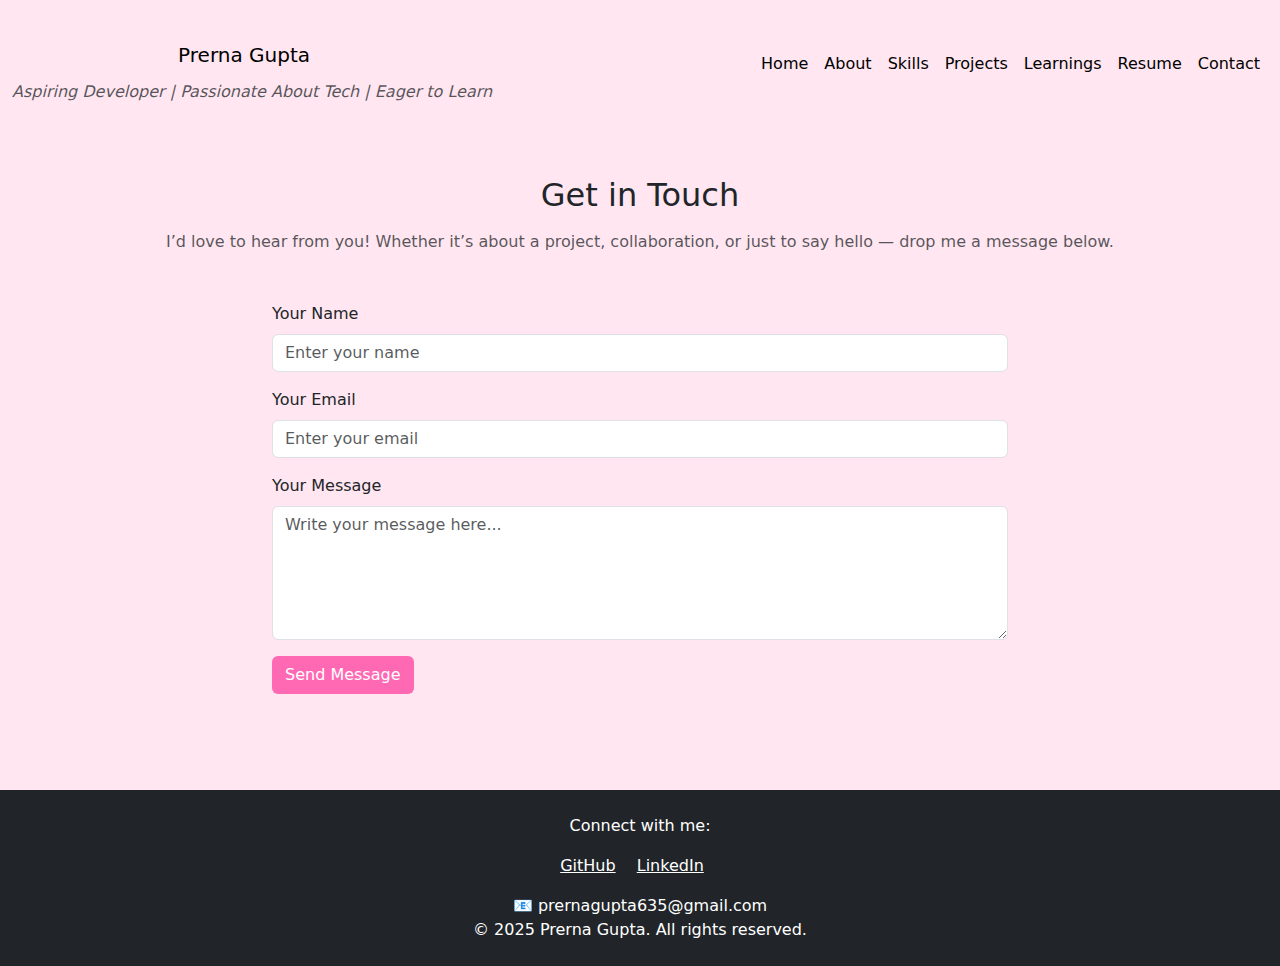
<file: connect.html>
<!DOCTYPE html>
<html>
  <head>
    <title>Contact - Prerna Gupta</title>
    <link
      href="https://cdn.jsdelivr.net/npm/bootstrap@5.3.7/dist/css/bootstrap.min.css"
      rel="stylesheet"
    />
    <script src="https://cdn.jsdelivr.net/npm/bootstrap@5.3.7/dist/js/bootstrap.bundle.min.js"></script>
    <style>
      .bg-light-pink {
        background-color: #ffe6f0;
      }
      .form-control:focus {
        box-shadow: 0 0 0 0.25rem rgba(255, 105, 180, 0.25);
        border-color: #ff69b4;
      }
      .btn-pink {
        background-color: #ff69b4;
        color: white;
      }
      .btn-pink:hover {
        background-color: #e0559c;
      }
    </style>
  </head>

  <body class="bg-light-pink">
    <!-- Header -->
    <header>
      <nav class="navbar navbar-expand-lg container-fluid bg-pink">
        <div class="container-fluid">
          <div class="text-center mt-3">
            <h1>
              <a class="navbar-brand" href="index.html">Prerna Gupta</a>
            </h1>
            <p class="text-muted">
              <i>Aspiring Developer | Passionate About Tech | Eager to Learn</i>
            </p>
          </div>

          <button
            class="navbar-toggler"
            type="button"
            data-bs-toggle="collapse"
            data-bs-target="#navbarSupportedContent"
            aria-controls="navbarSupportedContent"
            aria-expanded="false"
            aria-label="Toggle navigation"
          >
            <span class="navbar-toggler-icon"></span>
          </button>

          <div class="collapse navbar-collapse" id="navbarSupportedContent">
            <ul class="navbar-nav ms-auto">
              <li class="nav-item"><a class="nav-link active" href="index.html">Home</a></li>
              <li class="nav-item"><a class="nav-link active" href="about.html">About</a></li>
              <li class="nav-item"><a class="nav-link active" href="skills.html">Skills</a></li>
              <li class="nav-item"><a class="nav-link active" href="projects.html">Projects</a></li>
              <li class="nav-item"><a class="nav-link active" href="learnings.html">Learnings</a></li>
              <li class="nav-item"><a class="nav-link active" href="resume.html">Resume</a></li>
              <li class="nav-item"><a class="nav-link active" href="connect.html">Contact</a></li>
            </ul>
          </div>
        </div>
      </nav>
    </header>

    <!-- Contact Section -->
    <div class="container py-5">
      <h2 class="text-center mb-3">Get in Touch</h2>
      <p class="text-center text-muted mb-5">
        I’d love to hear from you! Whether it’s about a project, collaboration, or just to say hello — drop me a message below.
      </p>
      <div class="row justify-content-center">
        <div class="col-md-8">
          <form action="https://formspree.io/f/mnqekvje" method="POST">
            <div class="mb-3">
              <label for="name" class="form-label">Your Name</label>
              <input type="text" class="form-control" id="name" name="name" placeholder="Enter your name" required />
            </div>
            <div class="mb-3">
              <label for="email" class="form-label">Your Email</label>
              <input type="email" class="form-control" id="email" name="email" placeholder="Enter your email" required />
            </div>
            <div class="mb-3">
              <label for="message" class="form-label">Your Message</label>
              <textarea class="form-control" id="message" name="message" rows="5" placeholder="Write your message here..." required></textarea>
            </div>
            <button type="submit" class="btn btn-pink">Send Message</button>
          </form>
        </div>
      </div>
    </div>

    <!-- Footer -->
    <footer class="bg-dark text-white text-center py-4 mt-5">
      <p>Connect with me:</p>
      <a href="https://github.com/prerna635" class="text-white me-3">GitHub</a>
      <a href="https://linkedin.com/in/prerna-gupta-635" class="text-white me-3">LinkedIn</a>
      <p class="mt-3 mb-0">📧 prernagupta635@gmail.com</p>
      <p class="mb-0">&copy; 2025 Prerna Gupta. All rights reserved.</p>
    </footer>
  </body>
</html>
</file>
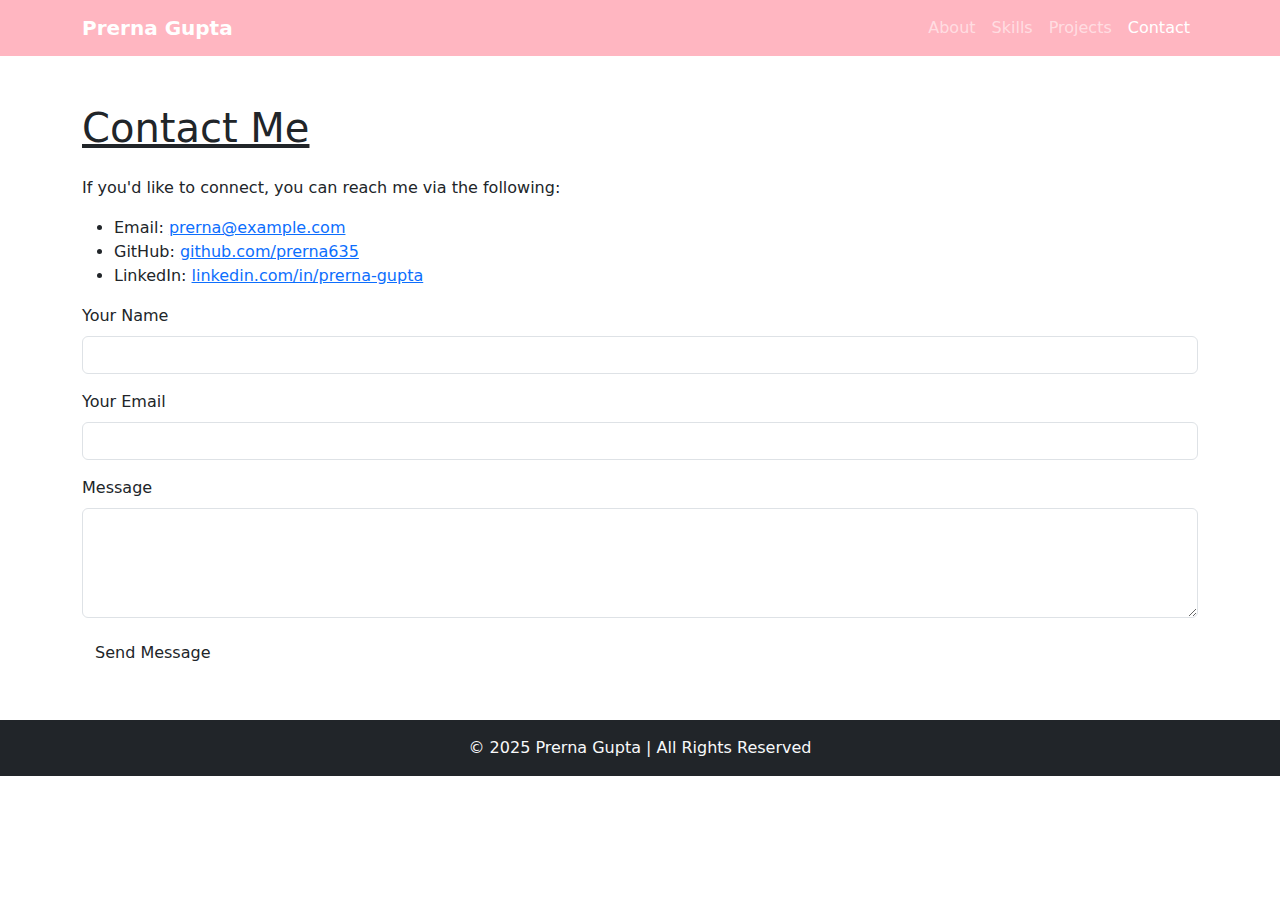
<file: contact.html>
<!DOCTYPE html>
<html lang="en">
<head>
  <meta charset="UTF-8" />
  <meta name="viewport" content="width=device-width, initial-scale=1.0" />
  <title>Contact - Prerna Gupta</title>
  <link rel="stylesheet" href="style.css" />
  <link href="https://cdn.jsdelivr.net/npm/bootstrap@5.3.0/dist/css/bootstrap.min.css" rel="stylesheet" />
</head>
<body>

<!-- Navbar -->
<nav class="navbar navbar-expand-lg navbar-dark bg-pink">
  <div class="container">
    <a class="navbar-brand fw-bold" href="index.html">Prerna Gupta</a>
    <div class="collapse navbar-collapse">
      <ul class="navbar-nav ms-auto">
        <li class="nav-item"><a class="nav-link" href="about.html">About</a></li>
        <li class="nav-item"><a class="nav-link" href="skills.html">Skills</a></li>
        <li class="nav-item"><a class="nav-link" href="projects.html">Projects</a></li>
        <li class="nav-item"><a class="nav-link active" href="contact.html">Contact</a></li>
      </ul>
    </div>
  </div>
</nav>

<!-- Contact Section -->
<section class="container py-5">
  <h1 class="mb-4">Contact Me</h1>
  <p>If you'd like to connect, you can reach me via the following:</p>

  <ul>
    <li>Email: <a href="mailto:prerna@example.com">prerna@example.com</a></li>
    <li>GitHub: <a href="https://github.com/prerna635" target="_blank">github.com/prerna635</a></li>
    <li>LinkedIn: <a href="https://linkedin.com/in/prerna-gupta" target="_blank">linkedin.com/in/prerna-gupta</a></li>
  </ul>

  <form>
    <div class="mb-3">
      <label for="name" class="form-label">Your Name</label>
      <input type="text" class="form-control" id="name" required>
    </div>
    <div class="mb-3">
      <label for="email" class="form-label">Your Email</label>
      <input type="email" class="form-control" id="email" required>
    </div>
    <div class="mb-3">
      <label for="message" class="form-label">Message</label>
      <textarea class="form-control" id="message" rows="4" required></textarea>
    </div>
    <button type="submit" class="btn btn-pink">Send Message</button>
  </form>
</section>

<!-- Footer -->
<footer class="text-center py-3 bg-dark text-light">
  &copy; 2025 Prerna Gupta | All Rights Reserved
</footer>

</body>
</html>
</file>
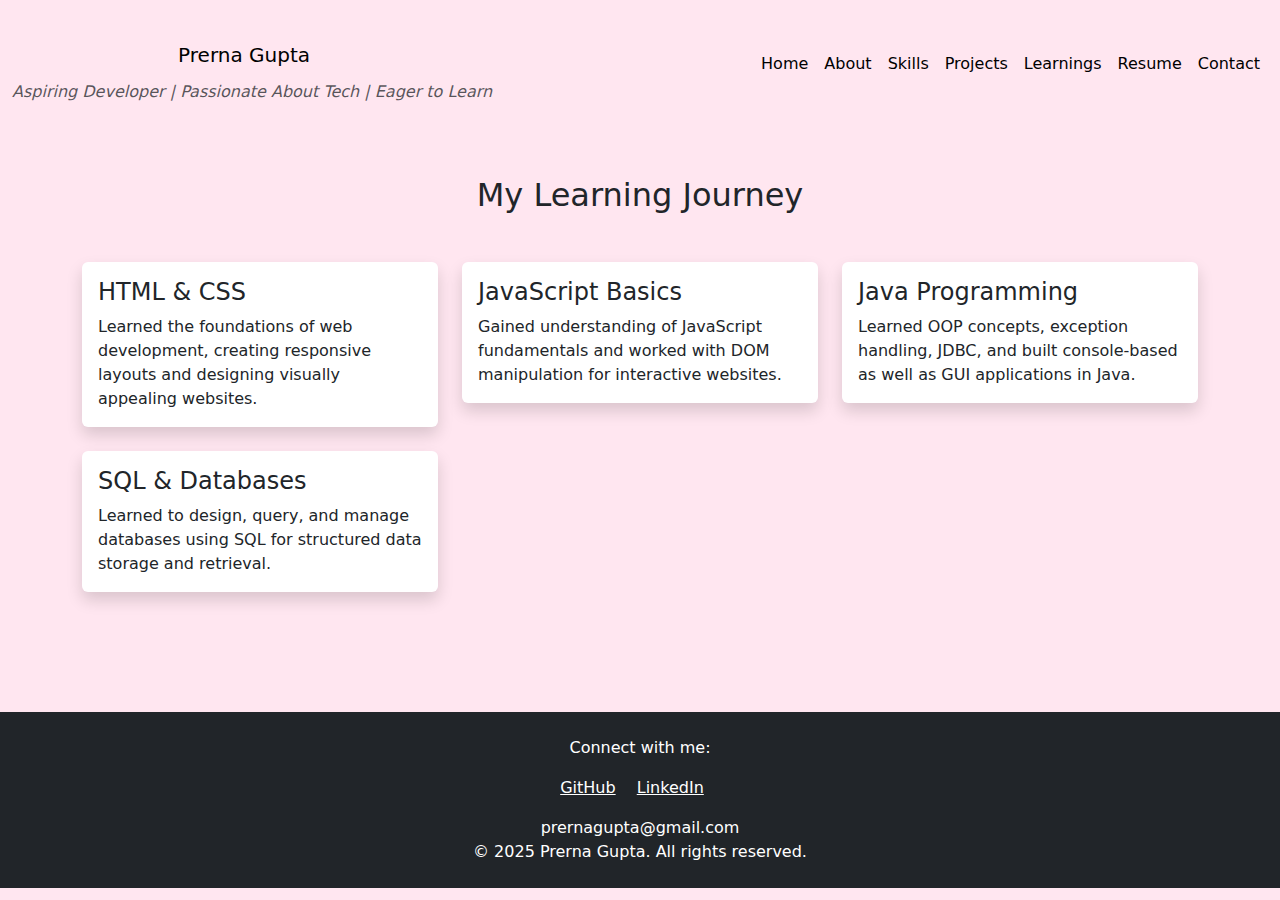
<file: learnings.html>
<!DOCTYPE html>
<html>
  <head>
    <title>Learnings - Prerna Gupta</title>
    <link
      href="https://cdn.jsdelivr.net/npm/bootstrap@5.3.7/dist/css/bootstrap.min.css"
      rel="stylesheet"
    />
    <script src="https://cdn.jsdelivr.net/npm/bootstrap@5.3.7/dist/js/bootstrap.bundle.min.js"></script>
    <style>
      .bg-light-pink {
        background-color: #ffe6f0;
      }
    </style>
  </head>

  <body class="bg-light-pink">
    <header>
      <nav class="navbar navbar-expand-lg container-fluid bg-pink">
        <div class="container-fluid">
          <div class="text-center mt-3">
            <h1>
              <a class="navbar-brand" href="index.html">Prerna Gupta</a>
            </h1>
            <p class="text-muted">
              <i>Aspiring Developer | Passionate About Tech | Eager to Learn</i>
            </p>
          </div>

          <button
            class="navbar-toggler"
            type="button"
            data-bs-toggle="collapse"
            data-bs-target="#navbarSupportedContent"
            aria-controls="navbarSupportedContent"
            aria-expanded="false"
            aria-label="Toggle navigation"
          >
            <span class="navbar-toggler-icon"></span>
          </button>

          <div class="collapse navbar-collapse" id="navbarSupportedContent">
            <ul class="navbar-nav ms-auto">
              <li class="nav-item"><a class="nav-link active" href="index.html">Home</a></li>
              <li class="nav-item"><a class="nav-link active" href="about.html">About</a></li>
              <li class="nav-item"><a class="nav-link active" href="skills.html">Skills</a></li>
              <li class="nav-item"><a class="nav-link active" href="projects.html">Projects</a></li>
              <li class="nav-item"><a class="nav-link active" href="learnings.html">Learnings</a></li>
              <li class="nav-item"><a class="nav-link active" href="resume.html">Resume</a></li>
              <li class="nav-item"><a class="nav-link active" href="connect.html">Contact</a></li>
            </ul>
          </div>
        </div>
      </nav>
    </header>

    <div class="container py-5">
      <h2 class="text-center mb-5">My Learning Journey</h2>
      <div class="row">

        <div class="col-md-4 mb-4">
          <div class="card shadow border-0">
            <div class="card-body">
              <h4 class="card-title">HTML & CSS</h4>
              <p class="card-text">
                Learned the foundations of web development, creating responsive layouts and designing visually appealing websites.
              </p>
            </div>
          </div>
        </div>

        <div class="col-md-4 mb-4">
          <div class="card shadow border-0">
            <div class="card-body">
              <h4 class="card-title">JavaScript Basics</h4>
              <p class="card-text">
                Gained understanding of JavaScript fundamentals and worked with DOM manipulation for interactive websites.
              </p>
            </div>
          </div>
        </div>

        <div class="col-md-4 mb-4">
          <div class="card shadow border-0">
            <div class="card-body">
              <h4 class="card-title">Java Programming</h4>
              <p class="card-text">
                Learned OOP concepts, exception handling, JDBC, and built console-based as well as GUI applications in Java.
              </p>
            </div>
          </div>
        </div>

        <div class="col-md-4 mb-4">
          <div class="card shadow border-0">
            <div class="card-body">
              <h4 class="card-title">SQL & Databases</h4>
              <p class="card-text">
                Learned to design, query, and manage databases using SQL for structured data storage and retrieval.
              </p>
            </div>
          </div>
        </div>

      </div>
    </div>

    <footer class="bg-dark text-white text-center py-4 mt-5">
      <p>Connect with me:</p>
      <a href="https://github.com/yourusername" class="text-white me-3">GitHub</a>
      <a href="https://linkedin.com/in/yourusername" class="text-white me-3">LinkedIn</a>
      <p class="mt-3 mb-0">prernagupta@gmail.com</p>
      <p class="mb-0">&copy; 2025 Prerna Gupta. All rights reserved.</p>
    </footer>
  </body>
</html>
</file>
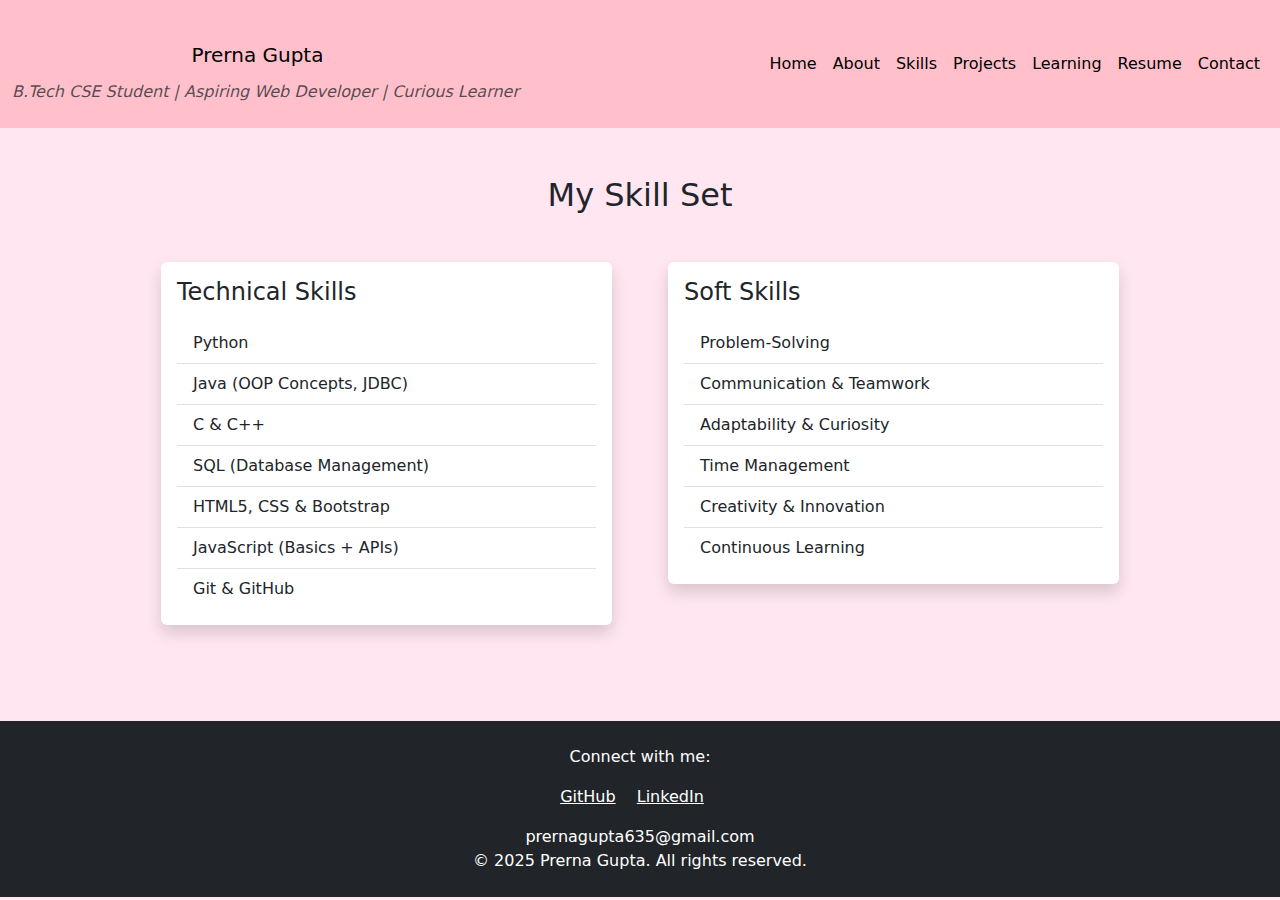
<file: skills.html>
<!DOCTYPE html>
<html>
  <head>
    <link
      href="https://cdn.jsdelivr.net/npm/bootstrap@5.3.7/dist/css/bootstrap.min.css"
      rel="stylesheet"
    />
    <script src="https://cdn.jsdelivr.net/npm/bootstrap@5.3.7/dist/js/bootstrap.bundle.min.js"></script>
    <title>Skills - Prerna Gupta</title>

    <style>
      .text-pink {
        color: pink;
      }

      .bg-pink {
        background-color: pink;
      }
      .bg-light-pink {
        background-color: #ffe6f0;
      }
    </style>
  </head>

  <body class="bg-light-pink">
    <!-- Navbar -->
    <header>
      <nav class="navbar navbar-expand-lg container-fluid bg-pink">
        <div class="container-fluid">
          <div class="text-center mt-3">
            <h1>
              <a class="navbar-brand" href="index.html">Prerna Gupta</a>
            </h1>
            <p class="text-muted">
              <i>B.Tech CSE Student | Aspiring Web Developer | Curious Learner</i>
            </p>
          </div>

          <button
            class="navbar-toggler"
            type="button"
            data-bs-toggle="collapse"
            data-bs-target="#navbarSupportedContent"
            aria-controls="navbarSupportedContent"
            aria-expanded="false"
            aria-label="Toggle navigation"
          >
            <span class="navbar-toggler-icon"></span>
          </button>
          <div class="collapse navbar-collapse" id="navbarSupportedContent">
            <ul class="navbar-nav ms-auto">
              <li class="nav-item"><a class="nav-link active" href="index.html">Home</a></li>
              <li class="nav-item"><a class="nav-link active" href="about.html">About</a></li>
              <li class="nav-item"><a class="nav-link active" href="skills.html">Skills</a></li>
              <li class="nav-item"><a class="nav-link active" href="projects.html">Projects</a></li>
              <li class="nav-item"><a class="nav-link active" href="learnings.html">Learning</a></li>
              <li class="nav-item"><a class="nav-link active" href="resume.html">Resume</a></li>
              <li class="nav-item"><a class="nav-link active" href="connect.html">Contact</a></li>
            </ul>
          </div>
        </div>
      </nav>
    </header>

    <!-- Skills Section -->
    <div class="container py-5">
      <h2 class="text-center mb-5">My Skill Set</h2>
      <div class="row justify-content-center">
        <!-- Technical Skills -->
        <div class="col-md-5 mx-3">
          <div class="card shadow border-0">
            <div class="card-body">
              <h4 class="card-title mb-3">Technical Skills</h4>
              <ul class="list-group list-group-flush">
                <li class="list-group-item">Python</li>
                <li class="list-group-item">Java (OOP Concepts, JDBC)</li>
                <li class="list-group-item">C & C++</li>
                <li class="list-group-item">SQL (Database Management)</li>
                <li class="list-group-item">HTML5, CSS & Bootstrap</li>
                <li class="list-group-item">JavaScript (Basics + APIs)</li>
                <li class="list-group-item">Git & GitHub</li>
              </ul>
            </div>
          </div>
        </div>

        <!-- Soft Skills -->
        <div class="col-md-5 mx-3 mt-4 mt-md-0">
          <div class="card shadow border-0">
            <div class="card-body">
              <h4 class="card-title mb-3">Soft Skills</h4>
              <ul class="list-group list-group-flush">
                <li class="list-group-item">Problem-Solving</li>
                <li class="list-group-item">Communication & Teamwork</li>
                <li class="list-group-item">Adaptability & Curiosity</li>
                <li class="list-group-item">Time Management</li>
                <li class="list-group-item">Creativity & Innovation</li>
                <li class="list-group-item">Continuous Learning</li>
              </ul>
            </div>
          </div>
        </div>
      </div>
    </div>

    <!-- Footer -->
    <footer class="bg-dark text-white text-center py-4 mt-5">
      <p>Connect with me:</p>
      <a href="https://github.com/prerna635" class="text-white me-3">GitHub</a>
      <a href="https://linkedin.com/in/prerna-gupta" class="text-white me-3">LinkedIn</a>
      <p class="mt-3 mb-0">prernagupta635@gmail.com</p>
      <p class="mb-0">&copy; 2025 Prerna Gupta. All rights reserved.</p>
    </footer>
  </body>
</html>
</file>
<file: style.css>
body {
  font-family: Arial, sans-serif;
}

.bg-pink {
  background-color: #ffb6c1;
}

h1, h2, h3 {
  text-decoration: underline;
}

img {
  border: 3px solid #ffb6c1;
}
</file>
